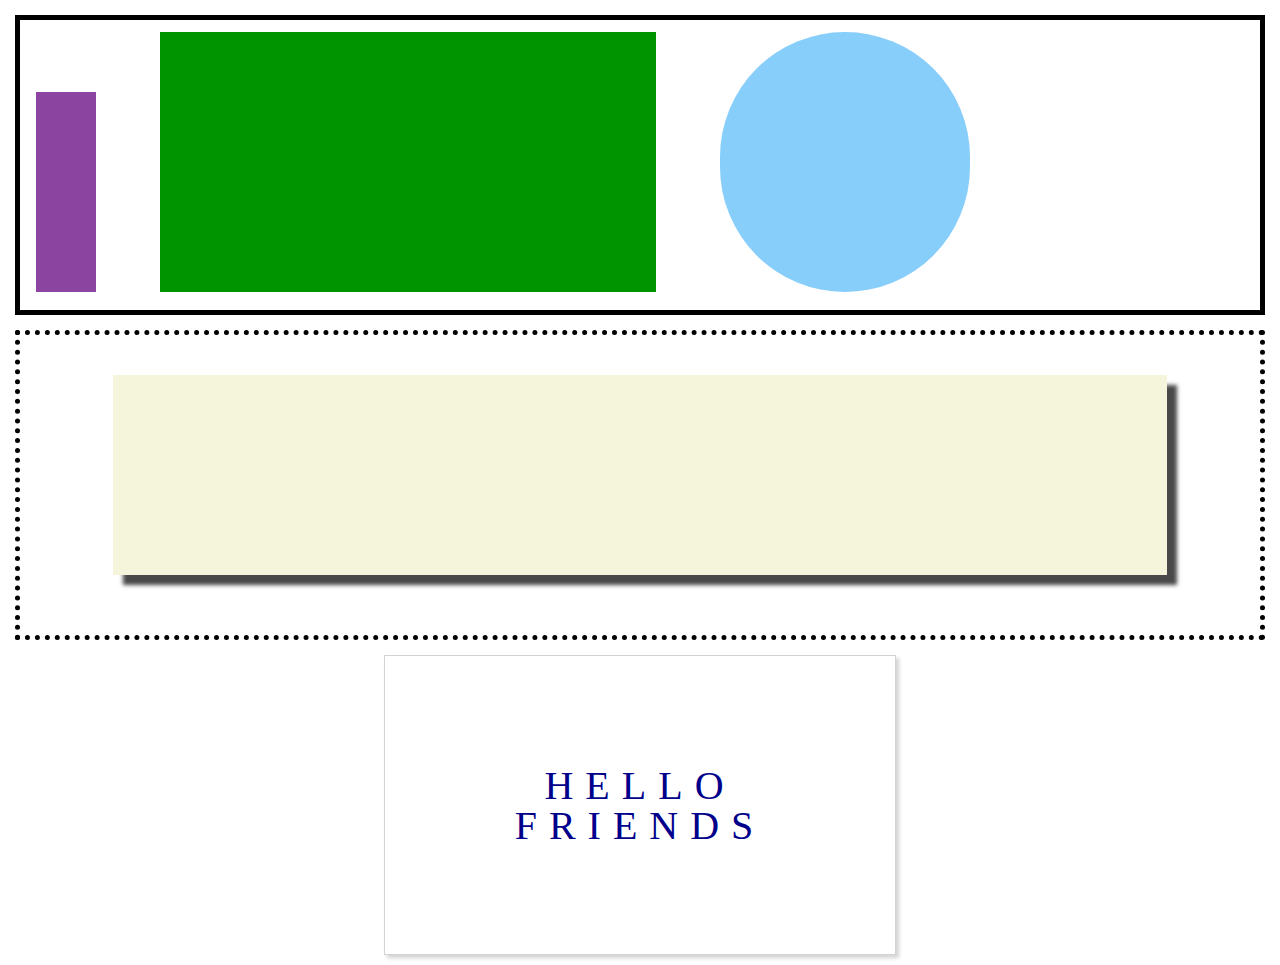
<file: second/index.html>
<!DOCTYPE html>
<html>
  <head>
    <title>second css</title>
    <link rel="stylesheet" href="./index.css" />
  </head>
  <body>
     <header>
        <div class="purple"></div>
        <div class="green"></div>
        <div class="circle"></div>
     </header>
     <main>
        <div class="box1"></div>
     </main>
     <footer>
        HELLO FRIENDS
     </footer>
  </body>
</html>
</file>
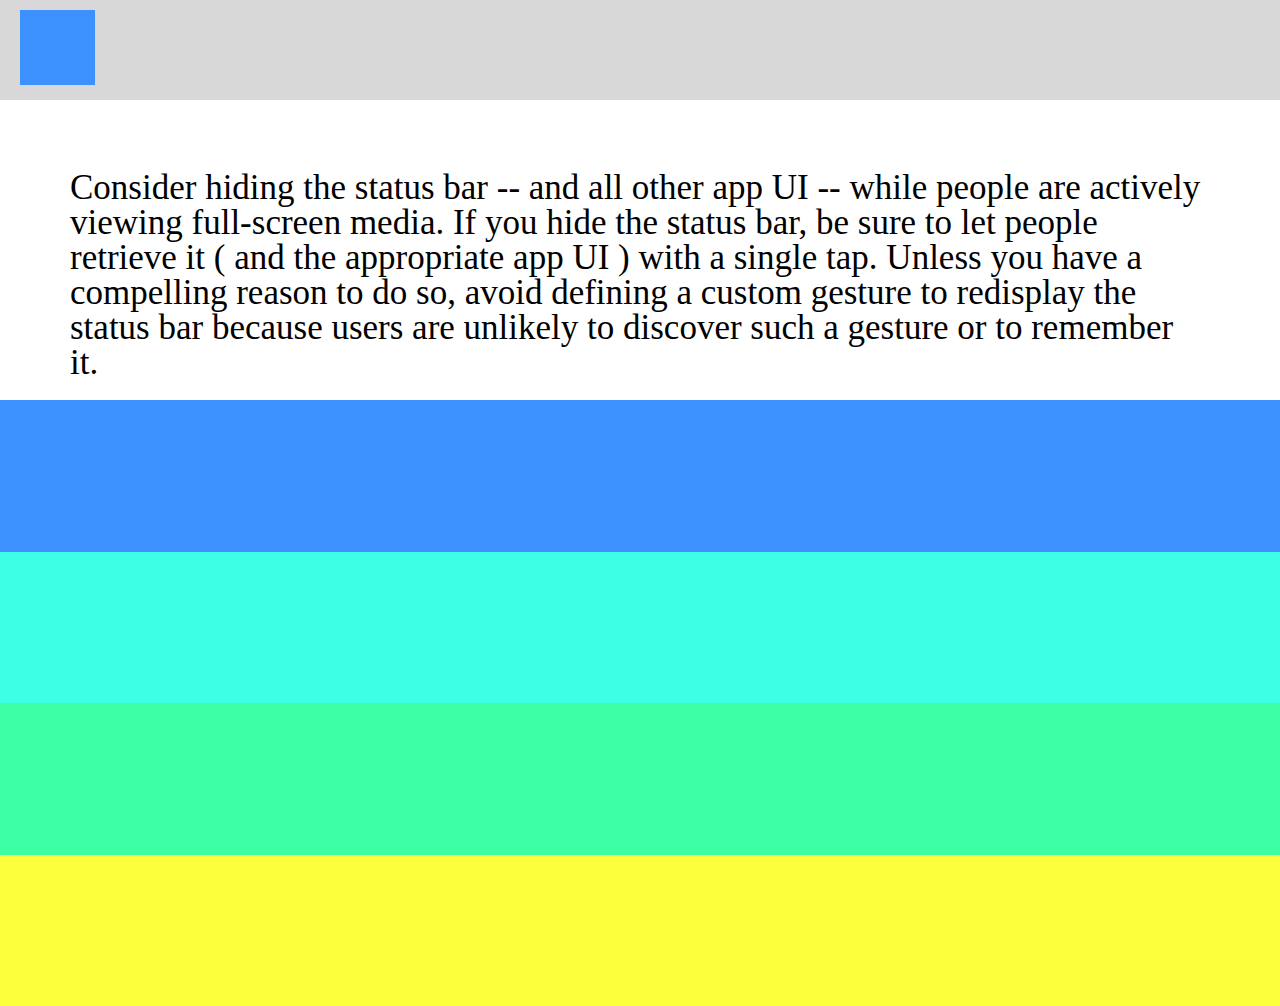
<file: third/index.html>
<!DOCTYPE html>
<html>
  <head>
    <title>third css</title>
    <link rel="stylesheet" href="./index.css" />
  </head>
  <body>
      <header>
          <div class="bluebox"></div>
      </header>
      <main>
      <div class="textbox">Consider hiding the status bar -- and all other app UI -- while people are actively viewing full-screen media. If you hide the status bar, be sure to let people retrieve it ( and the appropriate app UI ) with a single tap. Unless you have a compelling reason to do so, avoid defining a custom gesture to redisplay the status bar because users are unlikely to discover such a gesture or to remember it.</div>
      <div class="box2"></div>
      <div class="box3"></div>
      <div class="box4"></div>
      <div class="box5"></div>
      <div class="box6"></div>
      <div class="box7"></div>
      <div class="box8"></div>
      </main>
  </body>
</html>
</file>
<file: second/index.css>
/* http://meyerweb.com/eric/tools/css/reset/ 
   v2.0 | 20110126
   License: none (public domain)
*/

html, body, div, span, applet, object, iframe,
h1, h2, h3, h4, h5, h6, p, blockquote, pre,
a, abbr, acronym, address, big, cite, code,
del, dfn, em, img, ins, kbd, q, s, samp,
small, strike, strong, sub, sup, tt, var,
b, u, i, center,
dl, dt, dd, ol, ul, li,
fieldset, form, label, legend,
table, caption, tbody, tfoot, thead, tr, th, td,
article, aside, canvas, details, embed, 
figure, figcaption, footer, header, hgroup, 
menu, nav, output, ruby, section, summary,
time, mark, audio, video {
	margin: 0;
	padding: 0;
	border: 0;
	font-size: 100%;
	font: inherit;
	vertical-align: baseline;
	box-sizing: border-box
}
/* HTML5 display-role reset for older browsers */
article, aside, details, figcaption, figure, 
footer, header, hgroup, menu, nav, section {
	display: block;
}
body {
    line-height: 1;
}
ol, ul {
	list-style: none;
}
blockquote, q {
	quotes: none;
}
blockquote:before, blockquote:after,
q:before, q:after {
	content: '';
	content: none;
}
table {
	border-collapse: collapse;
	border-spacing: 0;
}

header{
	border: 5px black solid;
	height: 300px;
	margin: 15px;
}

.purple{
	height: 200px;
	background: rgb(140, 68, 161);
	width: 60px;
	margin-left: 1em;
	margin-top: 4.5em;
	display: inline-block;
}

.green{
	background: rgb(1, 148, 1);
	height: 260px;
	width: 40%;
	margin-left: 60px;
	display: inline-block;
}

.circle{
	display: inline-block;
	background: lightskyblue;
	height: 260px;
	width: 250px;
	margin-left: 60px;
	border-radius: 250px;
}

main{
	border: 5px black dotted;
	height: 300px;
	margin: 15px;
}

.box1{
	height: 200px;
	width: 85%;
	background: beige;
	margin: 40px auto;
	box-shadow: 10px 10px 4px rgb(73, 73, 73);
}

footer{
	border: 1px rgb(212, 210, 210) solid;
	height: 300px;
	width: 40%;
	margin: 10px auto;
	box-shadow: 3px 3px 4px rgb(212, 210, 210);
	color: darkblue;
	font-size: 40px;
	letter-spacing: 0.3em;
	padding: 110px;
	text-align: center;
}
</file>
<file: third/index.css>
/* http://meyerweb.com/eric/tools/css/reset/ 
   v2.0 | 20110126
   License: none (public domain)
*/

html, body, div, span, applet, object, iframe,
h1, h2, h3, h4, h5, h6, p, blockquote, pre,
a, abbr, acronym, address, big, cite, code,
del, dfn, em, img, ins, kbd, q, s, samp,
small, strike, strong, sub, sup, tt, var,
b, u, i, center,
dl, dt, dd, ol, ul, li,
fieldset, form, label, legend,
table, caption, tbody, tfoot, thead, tr, th, td,
article, aside, canvas, details, embed, 
figure, figcaption, footer, header, hgroup, 
menu, nav, output, ruby, section, summary,
time, mark, audio, video {
	margin: 0;
	padding: 0;
	border: 0;
	font-size: 100%;
	font: inherit;
	vertical-align: baseline;
	box-sizing: border-box;
}
/* HTML5 display-role reset for older browsers */
article, aside, details, figcaption, figure, 
footer, header, hgroup, menu, nav, section {
	display: block;
}
body {
    line-height: 1;
}
ol, ul {
	list-style: none;
}
blockquote, q {
	quotes: none;
}
blockquote:before, blockquote:after,
q:before, q:after {
	content: '';
	content: none;
}
table {
	border-collapse: collapse;
	border-spacing: 0;
}

header{
    background: #d8d8d8;
    height: 100px;
}

.bluebox{
    margin-top: 10px;
    margin-left: 20px;
    background: rgb(60, 145, 255);
	height: 75px;
	width: 75px;
	display: inline-block;
}
.textbox{
	background: white;
	height: 300px;
	font-size: 35px;
	text-align: left;
	padding: 70px;
}

.box2{
	background: rgb(60, 145, 255);
	height: 151.5px;
}
.box3{
	background: rgb(60, 255, 229);
	height: 151.5px;
}
.box4{
	background: rgb(60, 255, 164);
	height: 151.5px;
}
.box5{
	background: rgb(252, 255, 60);
	height: 151.5px;
}
</file>
